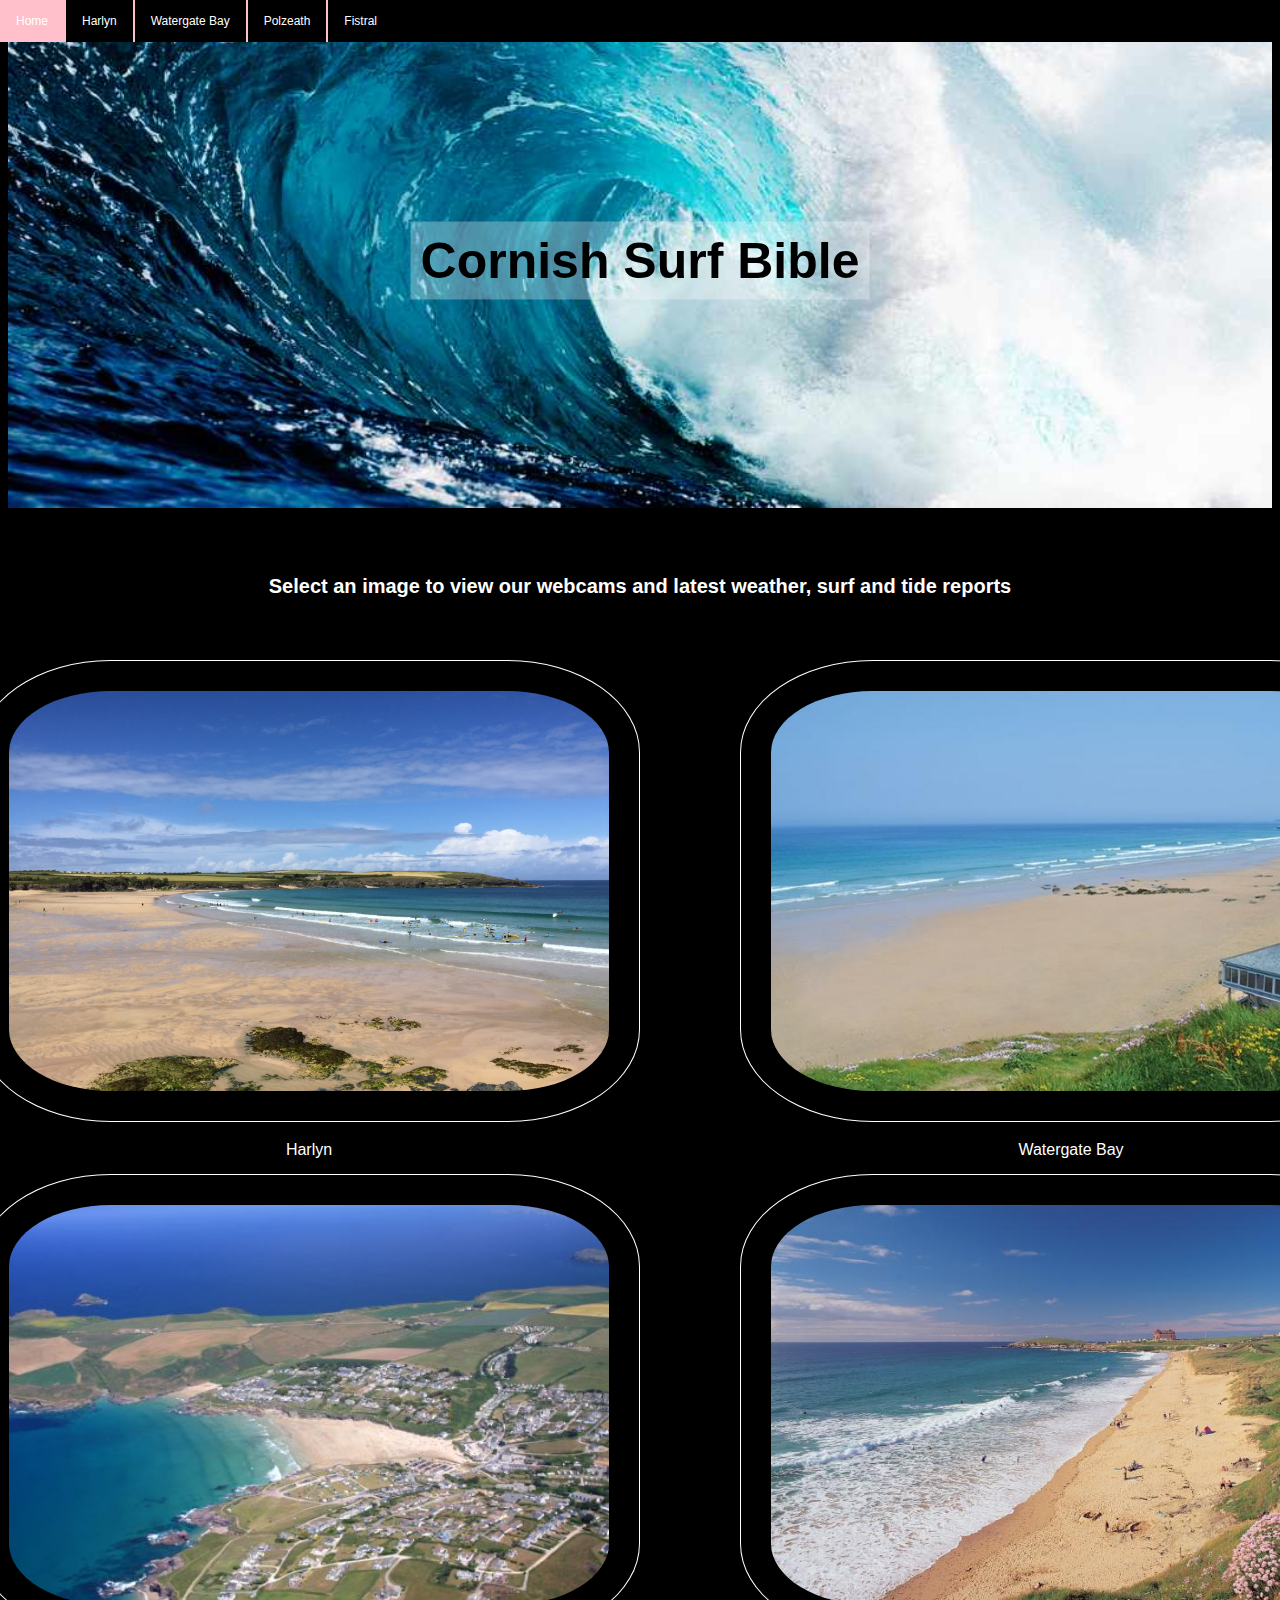
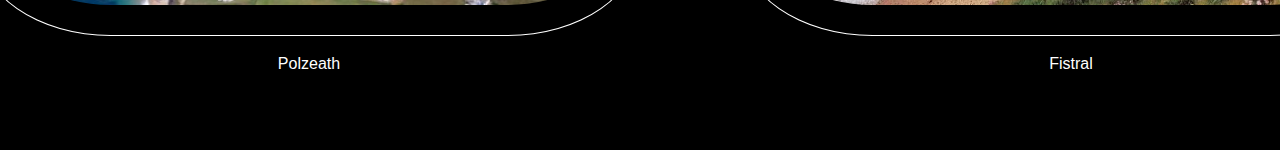
<file: index.html>
<!Doctype html>
<html>
    <head>
        <title>Cornish Surf Bible</title>
        <meta name="viewport" content="width=device-width, initial-scale=1.0">
        <link rel="stylesheet" href="./Project CSS.css">
    
    
   
      </head>

    <body>


      <div class = "pic" >
        <img src="wave1.jpg" alt="wave1"  width=100% height= "500">
     
        <div class = "nav" >
        <ul> 
          
          <li><a href="index.html">Home</a></li>
          <li><a href="index_harlyn.html" >Harlyn</a></li>
          <li><a href="index_Porthtowan.html" >Watergate Bay</a></li>
          <li><a href="index_Polzeath.html" >Polzeath</a></li>
          <li><a href="index_Gwithian.html">Fistral</a></li>
          
          
        </ul>
       </div>
      
       <div class = "text">
        <h1>Cornish Surf Bible</h1>
        
      </div>
      </div>

       <br/>
       <br/>
       <br/>
  
    
       <h2>Select an image to view our webcams and latest weather, surf and tide reports</h2>
       <br/>
       <br/>

    
        

        <div class="Beaches1">
            <div class="gallery">
              <a  href="index_harlyn.html">
                <img src="Harlyn.jpg" alt="Harlyn" height="1200" width="1600" hspace="100" wspace= "100" >
              </a>
              <div class="desc"  >Harlyn</div>
            
          
            <div class="gallery">
              <a  href="index_Polzeath.html">  <!-- _blank open in new window-->
                <img src="Polzeath.jpg" alt="Polzeath" height="1200" width="1600" hspace="100" wspace= "100" >
              </a>
              <div class="desc">Polzeath</div>
            </div>
          </div>
          


          <div class="Beaches2">
            <div class="gallery">
              <a href="index_Porthtowan.html">
                <img src="WGB.jpg" alt="Watergate Bay" height="1200" width="1600">
              </a>
              <div class="desc">Watergate Bay</div>
            
          
          
         
            <div class="gallery">
              <a  href="index_Gwithian.html">
                <img src="Fistral.jpg" alt="Fistral" height="1200" width="1600">
              </a>
              <div class="desc">Fistral</div>
            </div>
          
          
          <div class="clearfix"></div>
    </body>

    <br/>
    <br/>
    <br/>
 
</html>
</file>
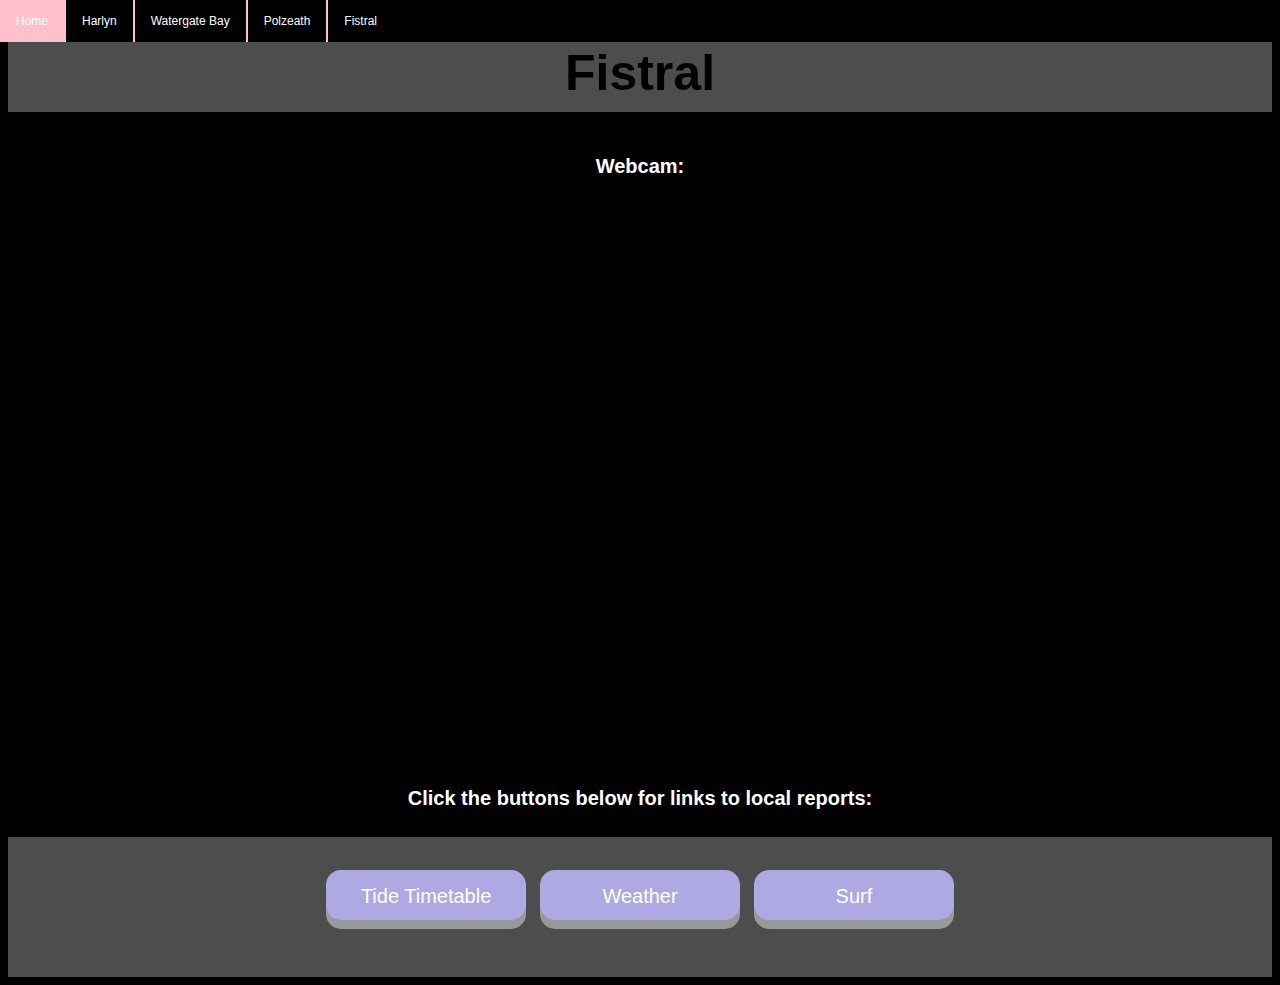
<file: index_Gwithian.html>
<!Doctype html>
<html>
    <head>
        <title>Fistral Web Cam</title>
        <meta name="viewport" content="width=device-width, initial-scale=1.0">
        <link rel="stylesheet" href="./Project CSS.css">
    </head>

  
    <body>

        <div class = "nav" >
            <ul> 
              
              <li><a href="index.html">Home</a></li>
              <li><a href="index_harlyn.html" >Harlyn</a></li>
              <li><a href="index_Porthtowan.html" >Watergate Bay</a></li>
              <li><a href="index_Polzeath.html" >Polzeath</a></li>
              <li><a href="index_Gwithian.html">Fistral</a></li>
              
              
            </ul>
           </div>

          <h1>Fistral</h1>
        <h2>Webcam:</h2>
        <br/>

        <div class="webcam">
            <iframe allowfullscreen="true" class="surf-cam-individual-fistral" src="https://streamcaster.io/embed/DB5D6863-42DD-48EC-82BA-E958FA519A88.html"width="800" height="450" frameborder="0" scrolling="no" allowfullscreen="allowfullscreen"></iframe>
        </div>
<br/>

        <br/>

        <br/>

        

        

            <h2>Click the buttons below for links to local reports:</h2>

            

       <div class="tide" >
                <button onclick="window.open ('https://www.cornwalls.co.uk/weather/newquay-tide-times.htm','_blank')"wspace= "100">Tide Timetable</button>
                <button onclick="window.open ('https://www.bbc.co.uk/weather/2641589','_blank')"wspace= "100">Weather</button>
                <button onclick="window.open ('https://www.surf-forecast.com/breaks/Fistral_North/forecasts/latest/six_day','_blank')"wspace= "100">Surf</button>
     
        </div>


    </body>
</html>
</file>
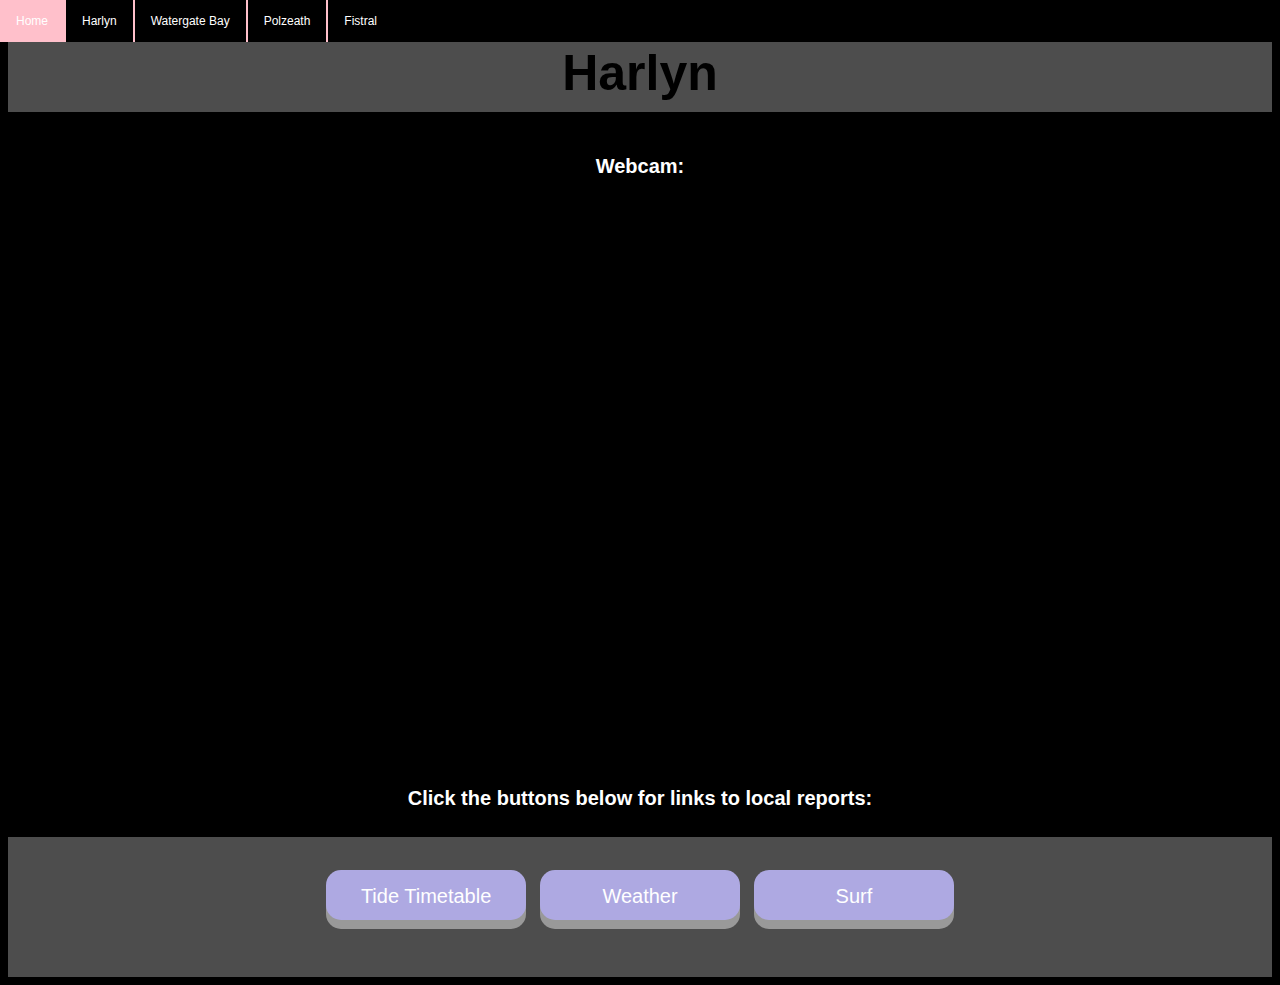
<file: index_harlyn.html>
<!Doctype html>
<html>
    <head>
        <title>Harlyn Web Cam</title>
        <meta name="viewport" content="width=device-width, initial-scale=1.0">
        <link rel="stylesheet" href="./Project CSS.css">
    </head>

  
    <body>

        <div class = "nav" >
            <ul> 
              
              <li><a href="index.html">Home</a></li>
              <li><a href="index_harlyn.html" >Harlyn</a></li>
              <li><a href="index_Porthtowan.html" >Watergate Bay</a></li>
              <li><a href="index_Polzeath.html" >Polzeath</a></li>
              <li><a href="index_Gwithian.html">Fistral</a></li>
              
              
            </ul>
           </div>

          <h1>Harlyn</h1>
        <h2>Webcam:</h2>
        <br/>

        <div class="webcam">
             <iframe src="https://www.surfline.com/syndication/embed/v1/player-secure.cfm?id=50866&amp;oid=139699&amp;key=Wh041w4ysk33p5iT234Ln04hd0" width="800" height="450" frameborder="0" scrolling="no" allowfullscreen="allowfullscreen"></iframe>
        </div>

        <br/>
        <br/>
        <br/>
        
        
            <h2>Click the buttons below for links to local reports:</h2>
            
       
        <div class="tide" >
                <button onclick="window.open ('https://www.cornwalls.co.uk/weather/padstow-tide-times.htm','_blank')"wspace= "100">Tide Timetable</button>
                <button onclick="window.open ('https://www.bbc.co.uk/weather/2640685','_blank')"wspace= "100">Weather</button>
                <button onclick="window.open ('https://www.surf-forecast.com/breaks/Harlyn','_blank')"wspace= "100">Surf</button>
     
        </div>
        
    </body>
</html>
</file>
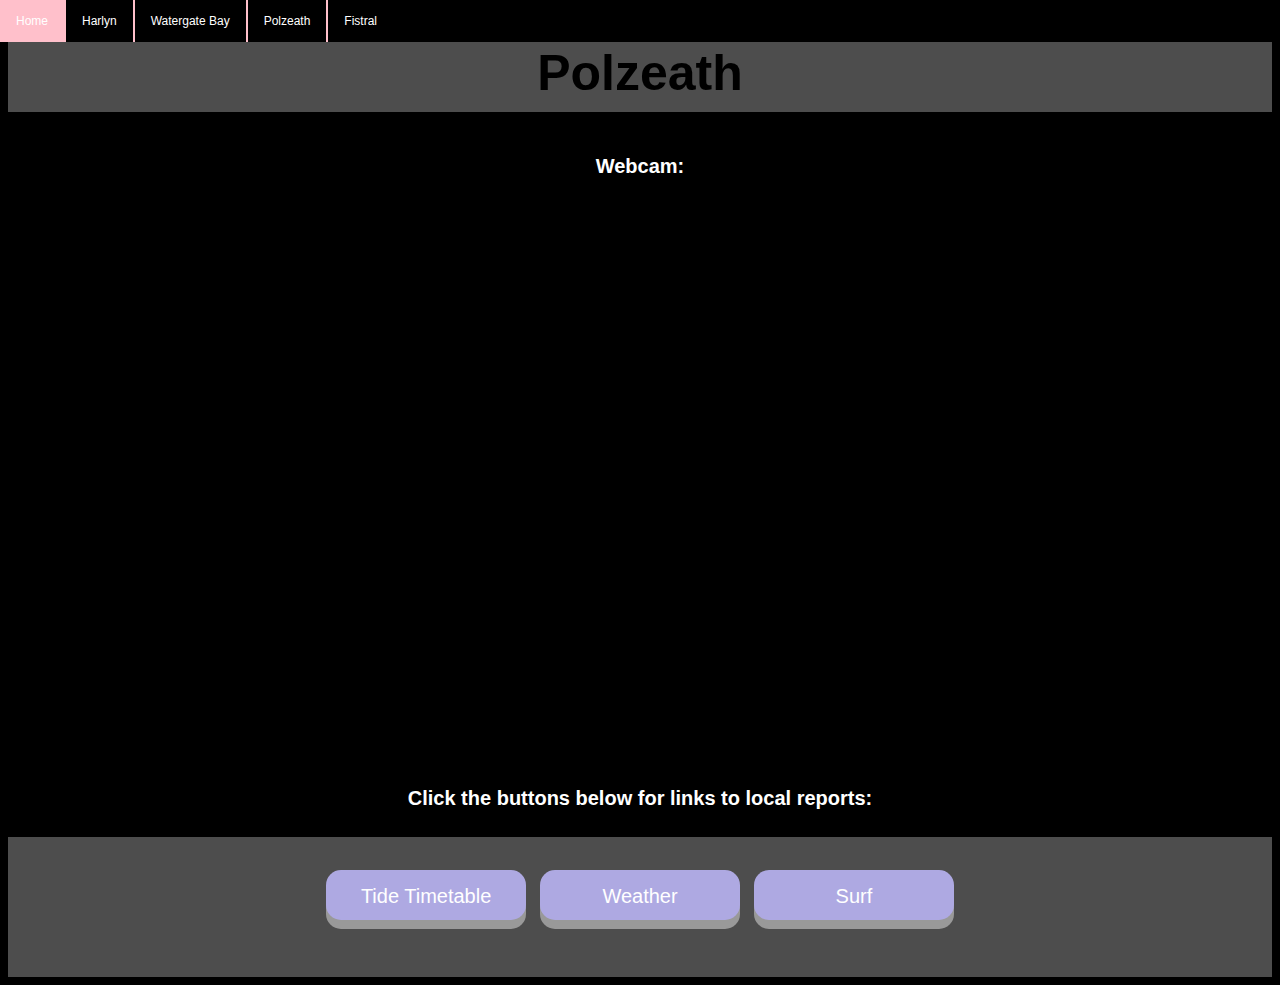
<file: index_Polzeath.html>
<!Doctype html>
<html>
    <head>
        <title>Polzeath Web Cam</title>
        <meta name="viewport" content="width=device-width, initial-scale=1.0">
        <link rel="stylesheet" href="./Project CSS.css">
    </head>

  
    <body>

        <div class = "nav" >
            <ul> 
              
              <li><a href="index.html">Home</a></li>
              <li><a href="index_harlyn.html" >Harlyn</a></li>
              <li><a href="index_Porthtowan.html" >Watergate Bay</a></li>
              <li><a href="index_Polzeath.html" >Polzeath</a></li>
              <li><a href="index_Gwithian.html">Fistral</a></li>
              
              
            </ul>
           </div>
          

          <h1>Polzeath</h1>
        <h2>Webcam:</h2>
        <br/>

        <div class="webcam">
            <iframe allowfullscreen="true" class="surf-cam-individual-polzeath" src="https://streamcaster.io/embed/4E0714EC-A589-4C71-8B5E-259A914D002E.html" width="800" height="450" frameborder="0" scrolling="no" allowfullscreen="allowfullscreen"></iframe>
        </div>

            <br/>
            <br/>
            <br/>
       
            <h2>Click the buttons below for links to local reports:</h2>
      <div class="tide" >
                <button onclick="window.open ('https://www.cornwalls.co.uk/weather/padstow-tide-times.htm','_blank')"wspace= "100">Tide Timetable</button>
                <button onclick="window.open ('https://www.bbc.co.uk/weather/6324514','_blank')"wspace= "100">Weather</button>
                <button onclick="window.open ('https://www.surf-forecast.com/breaks/Polzeath','_blank')"wspace= "100">Surf</button>
     
        </div>
    </body>
</html>
</file>
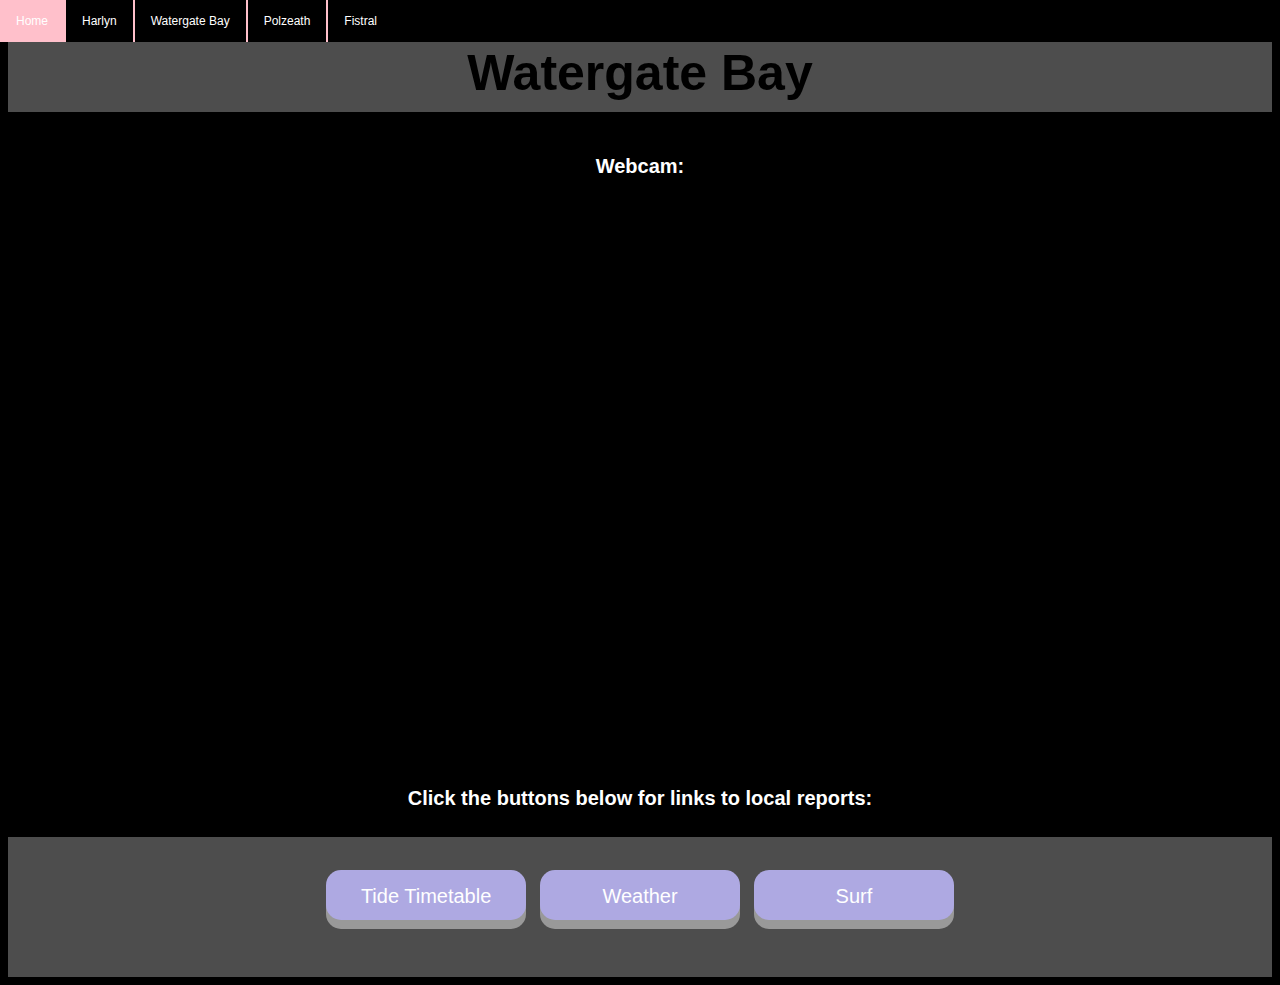
<file: index_Porthtowan.html>
<!Doctype html>
<html>
    <head>
        <title>Watergate Bay Web Cam</title>
        <meta name="viewport" content="width=device-width, initial-scale=1.0">
        <link rel="stylesheet" href="./Project CSS.css">
    </head>
  
    <body>
       

        <div class = "nav" >
            <ul> 
              
              <li><a href="index.html">Home</a></li>
              <li><a href="index_harlyn.html" >Harlyn</a></li>
              <li><a href="index_Porthtowan.html" >Watergate Bay</a></li>
              <li><a href="index_Polzeath.html" >Polzeath</a></li>
              <li><a href="index_Gwithian.html">Fistral</a></li>
              
              
            </ul>
           </div>
          

          <h1>Watergate Bay</h1>
        <h2>Webcam:</h2>
        <br/>

        <div class="webcam">
            <iframe src="https://content.jwplatform.com/players/5vsg8t13-DG6f4d5Z.html" width="800" height="450" frameborder="0" scrolling="no" allowfullscreen="allowfullscreen"></iframe>
        </div>
          <br/>
            <br/>
            <br/>
   
            <h2>Click the buttons below for links to local reports:</h2>
      
         <div class="tide" >
                <button onclick="window.open ('https://www.cornwalls.co.uk/weather/newquay-tide-times.htm','_blank')"wspace= "100">Tide Timetable</button>
                <button onclick="window.open ('https://www.bbc.co.uk/weather/7290168','_blank')"wspace= "100">Weather</button>
                <button onclick="window.open ('https://www.surf-forecast.com/breaks/Watergate-Bay/forecasts/latest/six_day','_blank')"wspace= "100">Surf</button>
     
        </div>
    </body>
</html>
</file>
<file: Project CSS.css>
/* We're working with the body tag, and so with the WHOLE page */

.pic{
  position: relative;
  display: inline-block; /* Make the width of box same as image */
  width: 100%;
}
.text{
  position: absolute;
  top: 50%;
  left: 50%;
  transform: translate(-50%, -50%);
}

h1 {
  text-align: center; 
  font-size: 50px;
  color: black;
  background: #fff; /* fallback color for old browsers */background: rgba(255, 255, 255, 0.3);
  padding: 10px;
}

h2 {
  text-align: center; 
  font-size: 20px;
    padding: 10px;
  width: 100;
  height: 10;
  
}


ul {
  list-style-type: none;
    margin: 0;
  padding: 0;
  overflow: hidden;
  background-color:black;
    font-size: 12px;
    position: fixed;
    top: 0;
    left: 0;
    width: 100%;
    color: white
  ;
}


li {
  float: left;
  border-right: 2px solid pink;
  display: block;
  background-color: black;
  color: white;
  text-align: center;
  text-decoration: none;
}

li a {
  display: block;
  color: white;
  text-align: center;
  padding: 14px 16px;
  text-decoration: none;
}

li:last-child {
  border-right: none;
}


li a:hover {
  background-color:pink;
  
}

body
{
    background-color: black; /* The page background will be black */
    color: white; /* The page text will be white */
    font-family: Arial, Helvetica, sans-serif;

}





.Beaches1 {
  display: flex;
  flex-direction: row;
  justify-content: center;
  
}
.gallery img {
  max-width: 600px;
  max-height: 400px;
  padding: 30px;
  border-radius: 20%;
  border:1px solid white;
  }
 
  
}

.Beaches2 {
  display: flex;
  flex-direction: row;
  justify-content: center;
}

.desc {
  text-align: center;
  padding: 15px;
  font: 30px;
}

.webcam {
  text-align: center;
  padding: 15px;
}



.tide {
  text-align: center; 
  font-size: 50px;
  color: black;
  background: #fff; /* fallback color for old browsers */background: rgba(255, 255, 255, 0.3);
  padding: 20px;
  height: 100px;
}

button {

  padding: 15px 25px;
  font-size: 20px;
  text-align: center;
  cursor: pointer;
  outline: none;
  color: #fff;
  background-color: #aea9e2;
  border: none;
  border-radius: 15px;
  width: 200px;
  height: 50px;
  box-shadow: 0 9px #999;
}

button:hover {background-color: cornflowerblue}

button:active {
  background-color: cornflowerblue;
  box-shadow: 0 5px #666;
  transform: translateY(4px);
}
</file>
